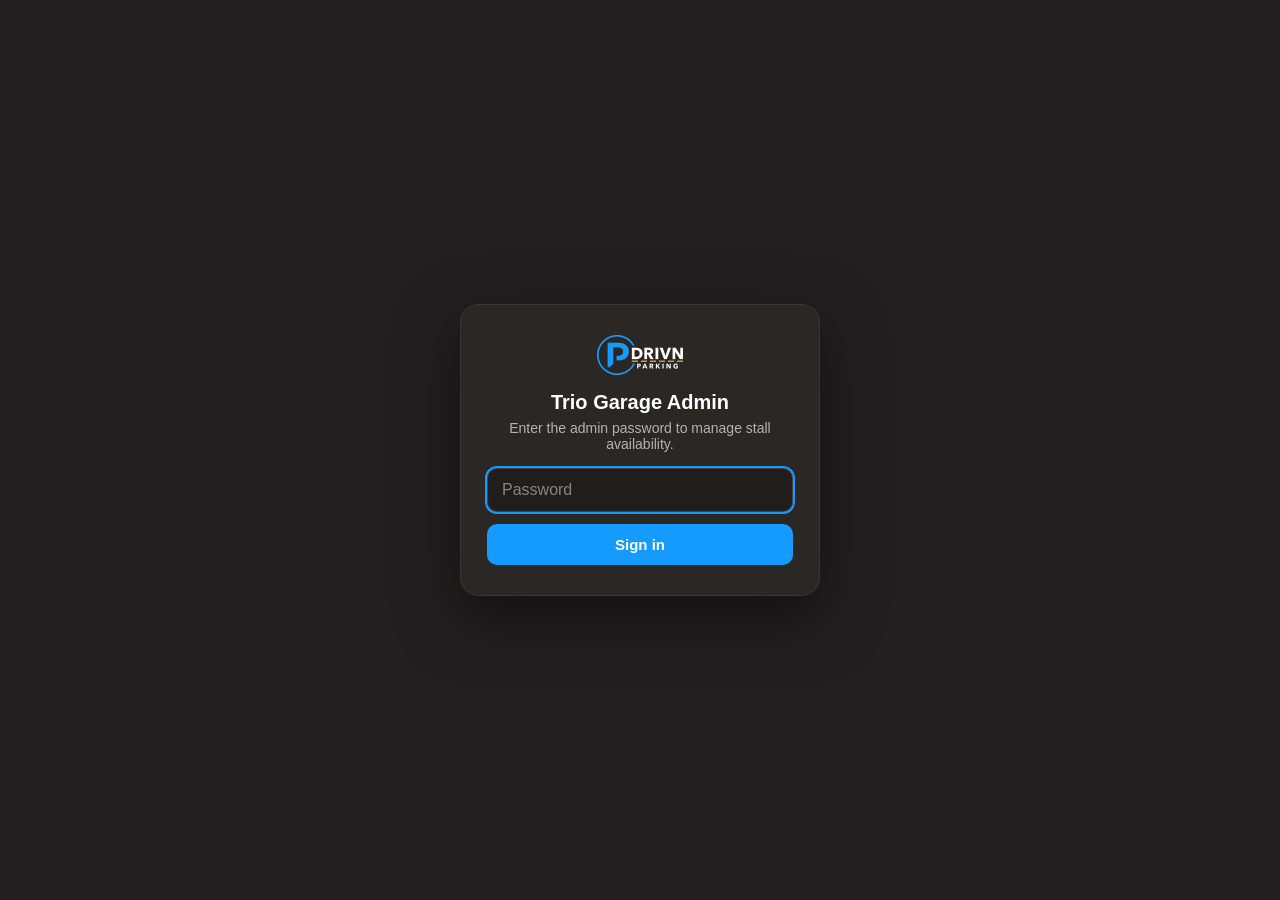
<file: admin.html>
<!DOCTYPE html>
<html lang="en">
<head>
<meta charset="utf-8">
<meta name="viewport" content="width=device-width, initial-scale=1, maximum-scale=1, user-scalable=no">
<meta name="theme-color" content="#231f20">
<meta name="robots" content="noindex, nofollow">
<title>Drivn — Trio Garage Admin</title>
<link rel="stylesheet" href="assets/styles.css">
<link rel="stylesheet" href="assets/admin.css">
</head>
<body>
<div id="admin">

  <header class="topbar">
    <div class="brand">
      <img class="brand-logo" src="assets/logo.png" alt="Drivn Parking">
      <div class="brand-text">
        <strong>Trio Garage — Admin</strong>
        <span>Set stall availability</span>
      </div>
    </div>
    <div class="topbar-actions">
      <span class="admin-tag">ADMIN</span>
      <button class="publish-btn" id="publishBtn" disabled>Publish changes</button>
    </div>
  </header>

  <div class="admin-main">
    <section class="map-wrap" id="mapWrap">
      <div class="map-toolbar">
        <button class="tool" id="zoomIn" aria-label="Zoom in">+</button>
        <button class="tool" id="zoomOut" aria-label="Zoom out">&minus;</button>
        <button class="tool" id="zoomReset" aria-label="Reset view">⟳</button>
      </div>
      <div class="legend" id="legend"></div>
      <div class="svg-host" id="svgHost"></div>
      <p class="hint" id="hint">Tap a stall, then choose its status below</p>
    </section>
  </div>

  <!-- status picker bar -->
  <div class="picker" id="picker" hidden>
    <div class="picker-info">
      <b id="pickerTitle">Stall</b>
      <span id="pickerType" class="picker-type"></span>
    </div>
    <div class="picker-btns">
      <button data-set="available"   class="pk pk-available">Available</button>
      <button data-set="reserved"    class="pk pk-reserved">Reserved</button>
      <button data-set="unavailable" class="pk pk-unavailable">Unavailable</button>
    </div>
    <button class="picker-close" id="pickerClose" aria-label="Close">&times;</button>
  </div>

  <!-- login gate -->
  <div class="gate" id="gate">
    <form class="gate-card" id="gateForm">
      <img class="gate-logo" src="assets/logo.png" alt="Drivn Parking">
      <h1>Trio Garage Admin</h1>
      <p>Enter the admin password to manage stall availability.</p>
      <input id="gatePass" type="password" placeholder="Password" autocomplete="current-password" autofocus>
      <button type="submit" id="gateBtn">Sign in</button>
      <p class="gate-msg" id="gateMsg" hidden></p>
    </form>
  </div>

  <div class="toast" id="toast" hidden></div>
</div>

<script src="assets/data.js"></script>
<script src="assets/availability.js"></script>
<script src="assets/admin.js"></script>
</body>
</html>
</file>
<file: assets/styles.css>
/* ============================================================
   Trio Public Garage — interactive stall map
   ============================================================ */
:root{
  --bg:#eef1f4; --surface:#ffffff; --ink:#231f20; --muted:#5d6b78;
  --line:#dde3ea; --brand:#159bff; --brand-yellow:#fdc010; --brand-ink:#ffffff;
  --header:#231f20;  /* brand-dark header, fixed in both light & dark themes */
  --shadow:0 6px 24px rgba(20,35,50,.14); --radius:14px;
  --sidebar-w:320px;
}
*{box-sizing:border-box}
html,body{margin:0;height:100%}
body{
  font-family:"Avenir Next","Avenir",-apple-system,BlinkMacSystemFont,"Segoe UI",Roboto,Helvetica,Arial,sans-serif;
  color:var(--ink); background:var(--bg); -webkit-text-size-adjust:100%;
  overscroll-behavior:none;
}
#app{display:flex;flex-direction:column;height:100dvh;min-height:100dvh;overflow:hidden}

/* ---------------- header ---------------- */
.topbar{
  display:flex;align-items:center;justify-content:space-between;gap:12px;
  padding:10px 16px;background:var(--header);color:#fff;z-index:20;flex:0 0 auto;
}
.brand{display:flex;align-items:center;gap:12px;min-width:0}
.brand-logo{height:30px;width:auto;flex:0 0 auto;display:block}
.brand-div{width:1px;height:26px;background:rgba(255,255,255,.22);flex:0 0 auto}
.brand-text{display:flex;flex-direction:column;line-height:1.15;min-width:0}
.brand-text strong{font-size:15px;white-space:nowrap;overflow:hidden;text-overflow:ellipsis}
.brand-text span{font-size:12px;color:#9fb0bd}
.topbar-actions{display:flex;align-items:center;gap:10px}
.count-pill{background:rgba(255,255,255,.12);padding:6px 12px;border-radius:999px;font-size:13px}
.count-pill b{font-size:14px}
.icon-btn{
  display:none;background:rgba(255,255,255,.12);border:0;color:#fff;
  width:38px;height:38px;border-radius:10px;cursor:pointer;align-items:center;justify-content:center;
}

/* ---------------- main layout ---------------- */
.main{flex:1 1 auto;display:flex;min-height:0;overflow:hidden}
.map-wrap{
  position:relative;flex:1 1 auto;min-width:0;background:
    radial-gradient(120% 120% at 50% 0%, #f7f9fb 0%, #e7ecf1 100%);
  overflow:hidden;
}
.svg-host{position:absolute;inset:0;touch-action:none}
.svg-host svg{width:100%;height:100%;display:block;cursor:grab}
.svg-host svg.grabbing{cursor:grabbing}

/* map toolbar */
.map-toolbar{position:absolute;right:12px;top:12px;display:flex;flex-direction:column;gap:6px;z-index:8}
.tool{
  width:40px;height:40px;border-radius:10px;border:1px solid var(--line);
  background:var(--surface);color:var(--ink);font-size:22px;font-weight:600;
  cursor:pointer;box-shadow:var(--shadow);display:grid;place-items:center;line-height:1;
}
.tool:active{transform:translateY(1px)}

/* legend */
.legend{
  position:absolute;left:12px;top:12px;z-index:8;background:var(--surface);
  border:1px solid var(--line);border-radius:12px;padding:8px;box-shadow:var(--shadow);
  display:flex;flex-direction:column;gap:2px;max-width:min(52vw,220px);
}
.legend button{
  display:flex;align-items:center;gap:8px;border:0;background:transparent;
  padding:5px 6px;border-radius:8px;cursor:pointer;font-size:12.5px;color:var(--ink);width:100%;text-align:left;
}
.legend button:hover{background:#f1f4f7}
/* rows read normally until a filter is active; then the chosen row stands out */
.legend.filtering button:not(.on){opacity:.42}
.legend button.on{background:#eaf4ff;box-shadow:inset 0 0 0 1.5px var(--brand);font-weight:600}
.legend .sw{width:14px;height:14px;border-radius:4px;flex:0 0 auto;border:1px solid rgba(0,0,0,.15)}
.legend .sw-avail{background:#6b7885;border:2px dashed #39ff14}
.legend .sw-reserved{background:#8a97a4}
.legend .sw-unavail{background:#4b5560;border:1px solid #6b7078}
.legend .lg-sep{height:1px;background:var(--line);margin:5px 4px}
.legend .lg-count{margin-left:auto;color:var(--muted);font-variant-numeric:tabular-nums}

.hint{
  position:absolute;left:50%;bottom:14px;transform:translateX(-50%);
  margin:0;background:rgba(31,45,58,.86);color:#fff;font-size:12.5px;
  padding:7px 14px;border-radius:999px;pointer-events:none;transition:opacity .4s;z-index:8;white-space:nowrap;
}

/* ---------------- svg map styles ---------------- */
.footprint{fill:#e3e8ee;stroke:#c4ccd5;stroke-width:2}
.wall{fill:none;stroke:#ffffff;stroke-width:1.6;stroke-linecap:round;stroke-linejoin:round}
.room{fill:#cdd5de;stroke:#b3bdc8;stroke-width:.8}
.room-label{fill:#5a6672;font-size:5px;font-weight:600;text-anchor:middle;dominant-baseline:middle}
.elev{fill:#bfe0f2;stroke:#7fb4d6;stroke-width:1}
.entry-arrow line,.entry-arrow polyline{stroke:#7c8894;stroke-width:1.4;fill:none;stroke-linecap:round;stroke-linejoin:round}
.street{fill:#8a97a4;font-weight:700;letter-spacing:.5px}
.stall{stroke:#ffffff;stroke-width:1.1;cursor:pointer;transition:filter .12s,opacity .12s}
.stall:hover{filter:brightness(1.08)}
.stall.dim{opacity:.18}
.stall.selected{stroke:#1f2d3a;stroke-width:2.4}
.stall-num{font-size:7px;font-weight:700;fill:#fff;text-anchor:middle;dominant-baseline:central;pointer-events:none;paint-order:stroke;stroke:rgba(0,0,0,.28);stroke-width:.5px}
.stall-num.dim{opacity:.2}
.ada-mark{pointer-events:none}
/* status overlays (drawn above the fill so they never fight the selection stroke) */
.avail-ring{fill:none;stroke:#39ff14;stroke-width:2.4;stroke-dasharray:3.4 2.2;
  stroke-linejoin:round;pointer-events:none;filter:drop-shadow(0 0 .8px rgba(0,0,0,.85))}
.avail-ring.dim{opacity:.15}
.unavail-overlay{fill:rgba(35,31,32,.45);stroke:#6b7078;stroke-width:1;pointer-events:none}
.unavail-overlay.dim{opacity:.15}

/* ---------------- sidebar ---------------- */
.sidebar{
  flex:0 0 var(--sidebar-w);width:var(--sidebar-w);background:var(--surface);
  border-left:1px solid var(--line);display:flex;flex-direction:column;min-height:0;
}
.search-row{position:relative;display:flex;align-items:center;padding:12px;border-bottom:1px solid var(--line)}
.search-ico{position:absolute;left:22px;color:var(--muted);pointer-events:none}
.search-row input{
  width:100%;padding:10px 34px;border:1px solid var(--line);border-radius:10px;
  font-size:15px;background:#f6f8fa;color:var(--ink);
}
.search-row input:focus{outline:2px solid var(--brand);background:#fff}
.clear-btn{position:absolute;right:20px;border:0;background:#dfe5ec;color:#4a5764;
  width:22px;height:22px;border-radius:50%;font-size:15px;cursor:pointer;line-height:1}
.list-head{display:flex;justify-content:space-between;align-items:baseline;
  padding:10px 16px;font-size:13px;color:var(--muted);border-bottom:1px solid var(--line)}
.list-head #matchLabel{font-weight:700;color:var(--ink);font-size:14px}
.spot-list{list-style:none;margin:0;padding:6px;overflow-y:auto;flex:1 1 auto;-webkit-overflow-scrolling:touch}
.spot-list li{
  display:flex;align-items:center;gap:10px;padding:10px 10px;border-radius:10px;cursor:pointer;
}
.spot-list li:hover{background:#f1f4f7}
.spot-list li.active{background:#e6f3ff;outline:1px solid #a9d6ff}
.spot-list li.hiddenItem{display:none}
.spot-dot{width:12px;height:12px;border-radius:4px;flex:0 0 auto}
.spot-num{font-weight:700;font-size:14.5px;min-width:38px}
.spot-type{color:var(--muted);font-size:13px}
.spot-chev{margin-left:auto;color:#b6c0ca}
.no-match{padding:24px 16px;text-align:center;color:var(--muted);font-size:14px}

/* ---------------- info sheet ---------------- */
.sheet-backdrop{position:fixed;inset:0;background:rgba(20,32,44,.45);z-index:30;opacity:0;transition:opacity .25s}
.sheet-backdrop.show{opacity:1}
.sheet{
  position:fixed;z-index:31;background:var(--surface);box-shadow:var(--shadow);
  display:flex;flex-direction:column;overflow:hidden;
}
/* desktop: right side card */
@media (min-width:861px){
  .sheet{top:50%;right:24px;transform:translateY(-50%) scale(.96);width:380px;max-height:86dvh;
    border-radius:18px;opacity:0;transition:opacity .2s,transform .2s;pointer-events:none}
  .sheet.show{opacity:1;transform:translateY(-50%) scale(1);pointer-events:auto}
}
/* mobile: bottom sheet */
@media (max-width:860px){
  .sheet{left:0;right:0;bottom:0;border-radius:20px 20px 0 0;max-height:88dvh;
    transform:translateY(100%);transition:transform .28s cubic-bezier(.2,.8,.2,1)}
  .sheet.show{transform:translateY(0)}
}
.sheet-close{position:absolute;right:10px;top:10px;z-index:3;width:34px;height:34px;border-radius:50%;
  border:0;background:rgba(20,32,44,.55);color:#fff;font-size:22px;cursor:pointer;line-height:1}
.gallery{position:relative;background:#20303c;aspect-ratio:3/4;max-height:60dvh;flex:0 0 auto;overflow:hidden}
.gallery img{width:100%;height:100%;object-fit:cover;object-position:center 62%;display:block}
.gal-nav{position:absolute;top:50%;transform:translateY(-50%);width:38px;height:38px;border-radius:50%;
  border:0;background:rgba(0,0,0,.4);color:#fff;font-size:24px;cursor:pointer;display:grid;place-items:center}
.gal-nav.prev{left:10px}.gal-nav.next{right:10px}
.gal-nav[hidden]{display:none}
.gal-dots{position:absolute;bottom:10px;left:0;right:0;display:flex;justify-content:center;gap:6px}
.gal-dots i{width:7px;height:7px;border-radius:50%;background:rgba(255,255,255,.5)}
.gal-dots i.on{background:#fff}
.sheet-body{padding:16px 18px 22px;overflow-y:auto}
.sheet-title-row{display:flex;align-items:center;gap:12px;flex-wrap:wrap}
.sheet-title-row h2{margin:0;font-size:22px}
.type-badge{font-size:12.5px;font-weight:700;color:#fff;padding:4px 10px;border-radius:999px;white-space:nowrap}
/* status badge (photo panel) + status chip (list) — colours per status */
.status-badge{font-size:12.5px;font-weight:700;padding:4px 10px;border-radius:999px;white-space:nowrap}
.spot-status{margin-left:6px;font-size:11px;font-weight:700;padding:2px 7px;border-radius:999px;white-space:nowrap}
.st-avail{color:#0b6b3a;background:#d6f5e3;box-shadow:inset 0 0 0 1.5px #34c77b}
.st-reserved{color:#5d6b78;background:#e7ecf1;box-shadow:inset 0 0 0 1.5px #c4ccd5}
.st-unavail{color:#8a2b2b;background:#f6dede;box-shadow:inset 0 0 0 1.5px #d99}
.stall-note{margin:10px 0 0;font-size:13.5px;font-weight:600;color:#0b6b3a}
.stall-note[hidden]{display:none}
.stall-desc{margin:12px 0 0;color:var(--muted);font-size:15px;line-height:1.5}

/* ---------------- responsive ---------------- */
@media (max-width:860px){
  :root{--sidebar-w:0px}
  .icon-btn{display:flex}
  .main{position:relative}
  .sidebar{
    position:absolute;inset:0;z-index:15;width:auto;flex:none;border-left:0;
    transform:translateX(100%);transition:transform .26s ease;
  }
  .sidebar.open{transform:translateX(0)}
  .legend{max-width:44vw}
}
@media (prefers-color-scheme:dark){
  :root{
    --bg:#12171d;--surface:#1b2129;--ink:#e7edf3;--muted:#9aa7b4;--line:#2c3742;
    --shadow:0 6px 24px rgba(0,0,0,.4);
  }
  .map-wrap{background:radial-gradient(120% 120% at 50% 0%, #1c232b 0%, #12171d 100%)}
  .footprint{fill:#232c35;stroke:#333f4a}
  .room{fill:#2b343e;stroke:#3a4550}.room-label{fill:#8695a3}
  .street{fill:#7f8c99}
  .entry-arrow line,.entry-arrow polyline{stroke:#6b7885}
  .wall{stroke:#46525f}
  .search-row input{background:#232c35}
  .spot-list li:hover{background:#232c35}
  .spot-list li.active{background:#123048;outline-color:#1d5580}
  .legend button:hover{background:#232c35}
  .legend button.on{background:#12283d}
  .st-avail{color:#8ef0bb;background:#123626;box-shadow:inset 0 0 0 1.5px #2e8f60}
  .st-reserved{color:#aeb9c4;background:#28313b;box-shadow:inset 0 0 0 1.5px #3a4550}
  .st-unavail{color:#f2b0b0;background:#3a1f1f;box-shadow:inset 0 0 0 1.5px #7a4444}
  .stall-note{color:#8ef0bb}
}
:root[data-theme="light"]{
  --bg:#eef1f4;--surface:#fff;--ink:#1f2d3a;--muted:#5d6b78;--line:#dde3ea;
}
:root[data-theme="dark"]{
  --bg:#12171d;--surface:#1b2129;--ink:#e7edf3;--muted:#9aa7b4;--line:#2c3742;
}
</file>
<file: assets/admin.css>
/* ============================================================
   Admin-only styles (loaded on top of styles.css)
   ============================================================ */
#admin{display:flex;flex-direction:column;height:100dvh;min-height:100dvh;overflow:hidden}
.admin-main{flex:1 1 auto;display:flex;min-height:0;overflow:hidden}
.admin-main .map-wrap{flex:1 1 auto}

.brand-logo{height:30px;width:auto;display:block}
.admin-tag{font-size:11px;font-weight:800;letter-spacing:.6px;color:#231f20;
  background:var(--brand-yellow,#fdc010);padding:3px 8px;border-radius:6px}

.publish-btn{border:0;border-radius:10px;font-weight:700;font-size:14px;cursor:pointer;
  padding:9px 16px;background:var(--brand,#159bff);color:#fff}
.publish-btn:disabled{opacity:.45;cursor:default}
.publish-btn:not(:disabled):active{transform:translateY(1px)}

/* legend as a live read-out (not buttons here) */
.legend .lg-title{font-size:11px;font-weight:800;letter-spacing:.4px;color:var(--muted);
  text-transform:uppercase;padding:2px 6px 5px}
.legend .lg-row{display:flex;align-items:center;gap:8px;padding:4px 6px;font-size:12.5px}
.legend .lg-row .sw{width:14px;height:14px;border-radius:4px;flex:0 0 auto;border:1px solid rgba(0,0,0,.15)}
.legend .lg-row .lg-count{margin-left:auto;font-variant-numeric:tabular-nums;color:var(--muted)}
.sw-available{background:#6b7885;border:2px dashed #39ff14 !important}
.sw-reserved{background:#8a97a4}
.sw-unavailable{background:#4b5560}

/* stall being edited (changed but not yet published) */
.stall.edited{stroke:#f5a623;stroke-width:2.4;stroke-dasharray:2.6 1.8}
.stall.selected{stroke:#1f2d3a;stroke-width:2.6;stroke-dasharray:none}

/* ---------------- status picker bar ---------------- */
.picker{position:fixed;left:50%;bottom:18px;transform:translateX(-50%);z-index:25;
  display:flex;align-items:center;gap:14px;background:var(--surface);border:1px solid var(--line);
  border-radius:14px;box-shadow:var(--shadow);padding:10px 14px;max-width:calc(100vw - 24px)}
.picker[hidden]{display:none}
.picker-info{display:flex;flex-direction:column;line-height:1.15;min-width:70px}
.picker-info b{font-size:15px}
.picker-type{font-size:12px;color:var(--muted)}
.picker-btns{display:flex;gap:8px;flex-wrap:wrap}
.pk{border:1.5px solid var(--line);background:transparent;color:var(--ink);font-weight:700;font-size:13px;
  padding:8px 12px;border-radius:9px;cursor:pointer;white-space:nowrap}
.pk:active{transform:translateY(1px)}
.pk-available.on{background:#d6f5e3;border-color:#34c77b;color:#0b6b3a}
.pk-reserved.on{background:#e7ecf1;border-color:#c4ccd5;color:#3a4652}
.pk-unavailable.on{background:#f6dede;border-color:#d99;color:#8a2b2b}
.picker-close{border:0;background:transparent;color:var(--muted);font-size:24px;cursor:pointer;line-height:1;padding:0 2px}

/* ---------------- login gate ---------------- */
.gate{position:fixed;inset:0;z-index:40;display:grid;place-items:center;padding:20px;
  background:#231f20;transition:opacity .25s}
.gate.hidden{opacity:0;pointer-events:none}
/* card is always dark (brand) so the reverse logo + white text read in both themes */
.gate-card{width:100%;max-width:360px;background:#2b2725;border:1px solid #3a3532;border-radius:18px;
  padding:30px 26px;box-shadow:0 20px 60px rgba(0,0,0,.5);display:flex;flex-direction:column;align-items:center;text-align:center}
.gate-logo{height:40px;margin-bottom:16px}
.gate-card h1{margin:0 0 6px;font-size:20px;color:#fff}
.gate-card p{margin:0 0 16px;font-size:14px;color:#b7b2ae}
.gate-card input{width:100%;padding:12px 14px;border:1px solid #4a4441;border-radius:10px;
  font-size:16px;background:#211d1c;color:#fff;margin-bottom:12px}
.gate-card input::placeholder{color:#8b857f}
.gate-card input:focus{outline:2px solid var(--brand)}
.gate-card button{width:100%;padding:12px;border:0;border-radius:10px;background:var(--brand,#159bff);
  color:#fff;font-weight:700;font-size:15px;cursor:pointer}
.gate-card button:disabled{opacity:.6}
.gate-msg{color:#c0392b;font-size:13.5px;margin:12px 0 0 !important}

/* ---------------- toast ---------------- */
.toast{position:fixed;left:50%;top:66px;transform:translateX(-50%) translateY(-8px);z-index:50;
  background:#233;color:#fff;font-size:13.5px;font-weight:600;padding:10px 16px;border-radius:10px;
  box-shadow:var(--shadow);opacity:0;transition:opacity .2s,transform .2s;max-width:calc(100vw - 24px);text-align:center}
.toast.show{opacity:1;transform:translateX(-50%) translateY(0)}
.toast.ok{background:#137a45}
.toast.err{background:#b23b3b}

@media (prefers-color-scheme:dark){
  .pk-available.on{background:#123626;border-color:#2e8f60;color:#8ef0bb}
  .pk-reserved.on{background:#28313b;border-color:#3a4550;color:#aeb9c4}
  .pk-unavailable.on{background:#3a1f1f;border-color:#7a4444;color:#f2b0b0}
  .gate-card input{background:#232c35}
  .stall.selected{stroke:#dfe7ef}
}
</file>
